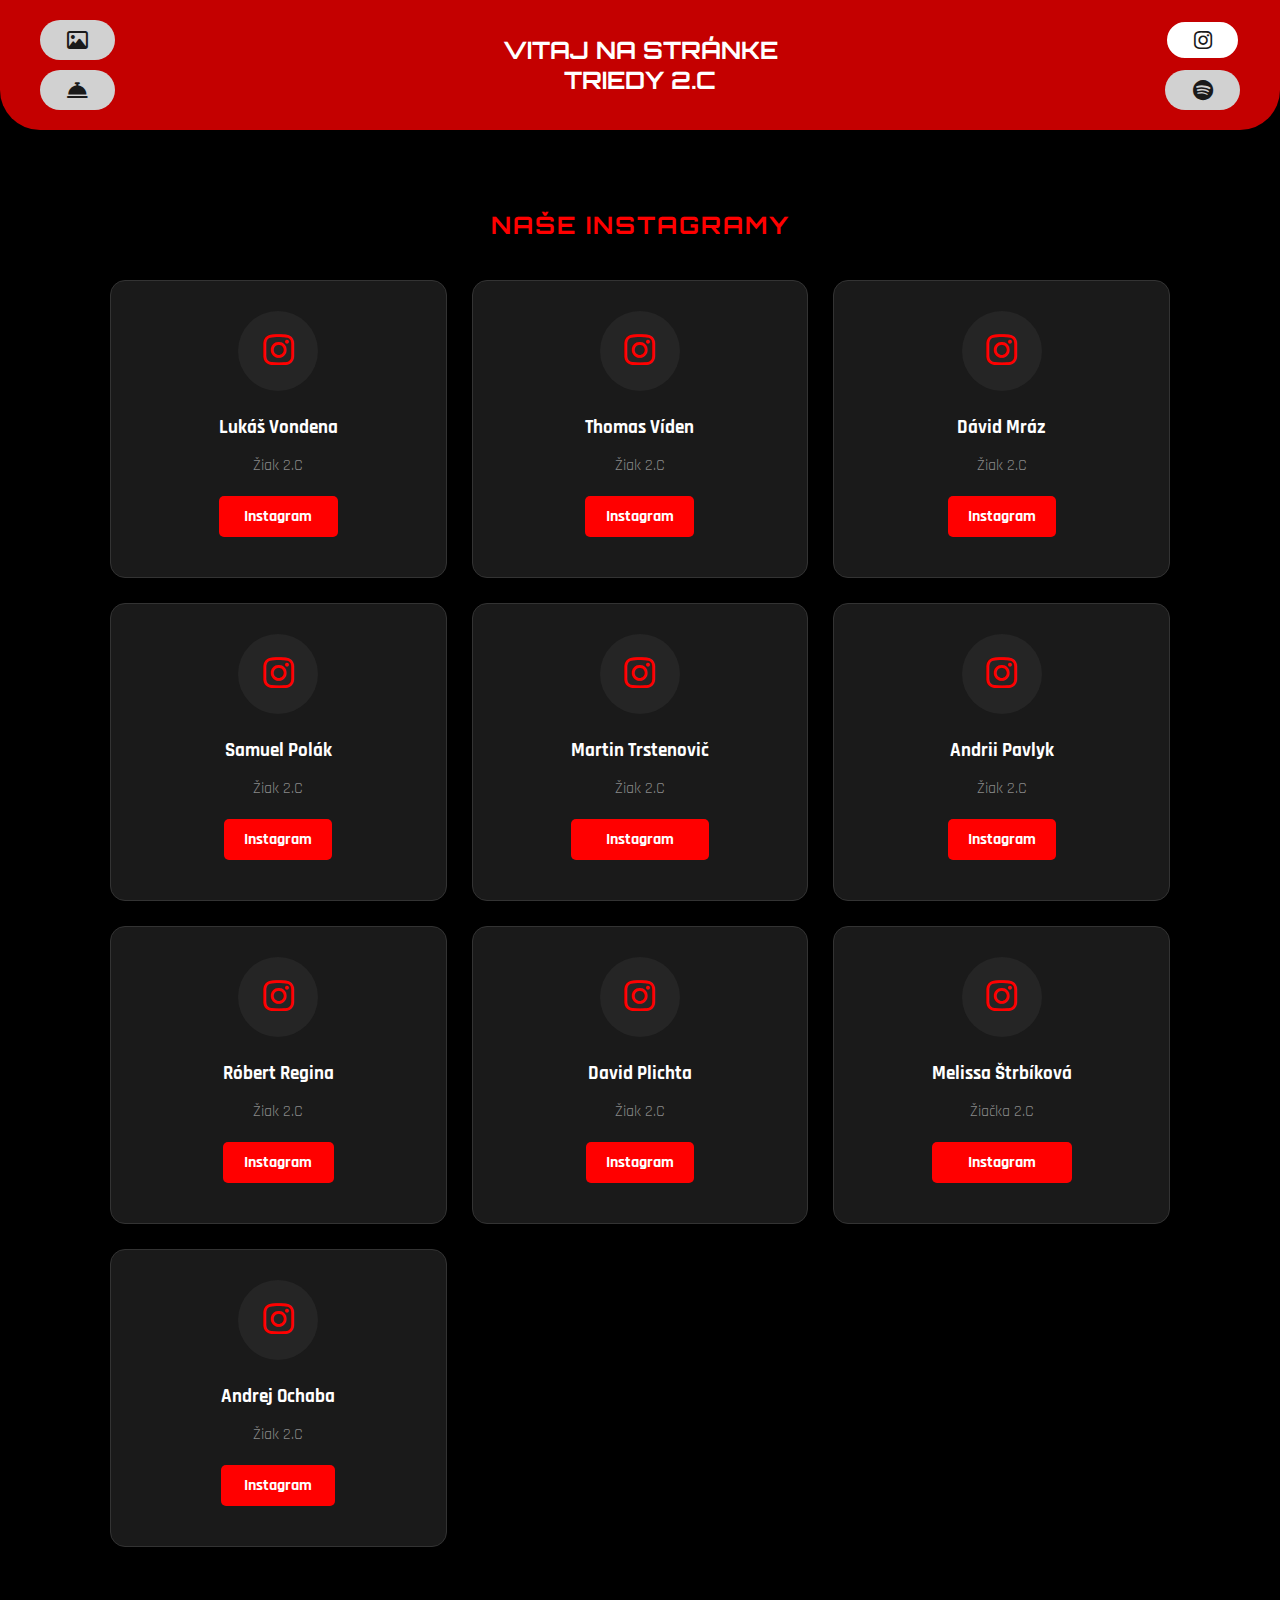
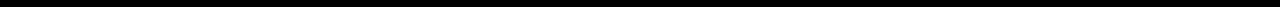
<file: kontakt.html>
<!DOCTYPE html>
<html lang="sk">
<head>
    <meta charset="UTF-8">
    <meta name="viewport" content="width=device-width, initial-scale=1.0">
    <title>2.C - Instagramy</title>
    <link rel="stylesheet" href="style.css">
    <link rel="stylesheet" href="https://cdnjs.cloudflare.com/ajax/libs/font-awesome/6.4.2/css/all.min.css">
    <link href="https://fonts.googleapis.com/css2?family=Orbitron:wght@700&family=Rajdhani:wght@600&display=swap" rel="stylesheet">
</head>
<body>

    <header class="main-header">
        <div class="side-buttons">
            <a href="galeria.html" class="btn-gray"><i class="fa-regular fa-image"></i></a>
            <a href="https://app.strava.cz/jidelnicky?jidelna=9746" target="_blank" class="btn-gray"><i class="fa-solid fa-bell-concierge"></i></a>
        </div>
        <div class="header-text">
            <a href="index.html"><h1>Vitaj na stránke <br> triedy 2.C</h1></a>
        </div>
        <div class="side-buttons">
            <a href="kontakt.html" class="btn-gray active"><i class="fa-brands fa-instagram"></i></a>
            <a href="spotify.html" class="btn-gray" title="Naše Spotify"><i class="fa-brands fa-spotify"></i></a>
        </div>
    </header>

    <div class="contacts-container">
        <h2 class="section-title">Naše Instagramy</h2>

        <div class="contacts-grid">
            <div class="contact-card">
                <div class="contact-icon"><i class="fab fa-instagram"></i></div>
                <div class="contact-info">
                    <h3>Lukáš Vondena</h3>
                    <p>Žiak 2.C</p>
                    <a href="https://www.instagram.com/vondena.lukas" target="_blank" class="contact-btn">Instagram</a>
                </div>
            </div>

            <div class="contact-card">
                <div class="contact-icon"><i class="fab fa-instagram"></i></div>
                <div class="contact-info">
                    <h3>Thomas Víden</h3>
                    <p>Žiak 2.C</p>
                    <a href="https://www.instagram.com/bananvcukolade" target="_blank" class="contact-btn">Instagram</a>
                </div>
            </div>

            <div class="contact-card">
                <div class="contact-icon"><i class="fab fa-instagram"></i></div>
                <div class="contact-info">
                    <h3>Dávid Mráz</h3>
                    <p>Žiak 2.C</p>
                    <a href="https://www.instagram.com/dvd.139.0" target="_blank" class="contact-btn">Instagram</a>
                </div>
            </div>

            <div class="contact-card">
                <div class="contact-icon"><i class="fab fa-instagram"></i></div>
                <div class="contact-info">
                    <h3>Samuel Polák</h3>
                    <p>Žiak 2.C</p>
                    <a href="https://www.instagram.com/fk__samuel" target="_blank" class="contact-btn">Instagram</a>
                </div>
            </div>

            <div class="contact-card">
                <div class="contact-icon"><i class="fab fa-instagram"></i></div>
                <div class="contact-info">
                    <h3>Martin Trstenovič</h3>
                    <p>Žiak 2.C</p>
                    <a href="https://www.instagram.com/trstenovicmartin" target="_blank" class="contact-btn">Instagram</a>
                </div>
            </div>

            <div class="contact-card">
                <div class="contact-icon"><i class="fab fa-instagram"></i></div>
                <div class="contact-info">
                    <h3>Andrii Pavlyk</h3>
                    <p>Žiak 2.C</p>
                    <a href="https://www.instagram.com/leobg463" target="_blank" class="contact-btn">Instagram</a>
                </div>
            </div>

            <div class="contact-card">
                <div class="contact-icon"><i class="fab fa-instagram"></i></div>
                <div class="contact-info">
                    <h3>Róbert Regina</h3>
                    <p>Žiak 2.C</p>
                    <a href="https://www.instagram.com/robikqxx" target="_blank" class="contact-btn">Instagram</a>
                </div>
            </div>

            <div class="contact-card">
                <div class="contact-icon"><i class="fab fa-instagram"></i></div>
                <div class="contact-info">
                    <h3>David Plichta</h3>
                    <p>Žiak 2.C</p>
                    <a href="https://www.instagram.com/david.plichta" target="_blank" class="contact-btn">Instagram</a>
                </div>
            </div>

            <div class="contact-card">
                <div class="contact-icon"><i class="fab fa-instagram"></i></div>
                <div class="contact-info">
                    <h3>Melissa Štrbíková</h3>
                    <p>Žiačka 2.C</p>
                    <a href="https://www.instagram.com/strbikovq_" target="_blank" class="contact-btn">Instagram</a>
                </div>
            </div>

            <div class="contact-card">
                <div class="contact-icon"><i class="fab fa-instagram"></i></div>
                <div class="contact-info">
                    <h3>Andrej Ochaba</h3>
                    <p>Žiak 2.C</p>
                    <a href="https://www.instagram.com/andrej__ochaba" target="_blank" class="contact-btn">Instagram</a>
                </div>
            </div>

        </div>
    </div>

</body>

</html>
</file>
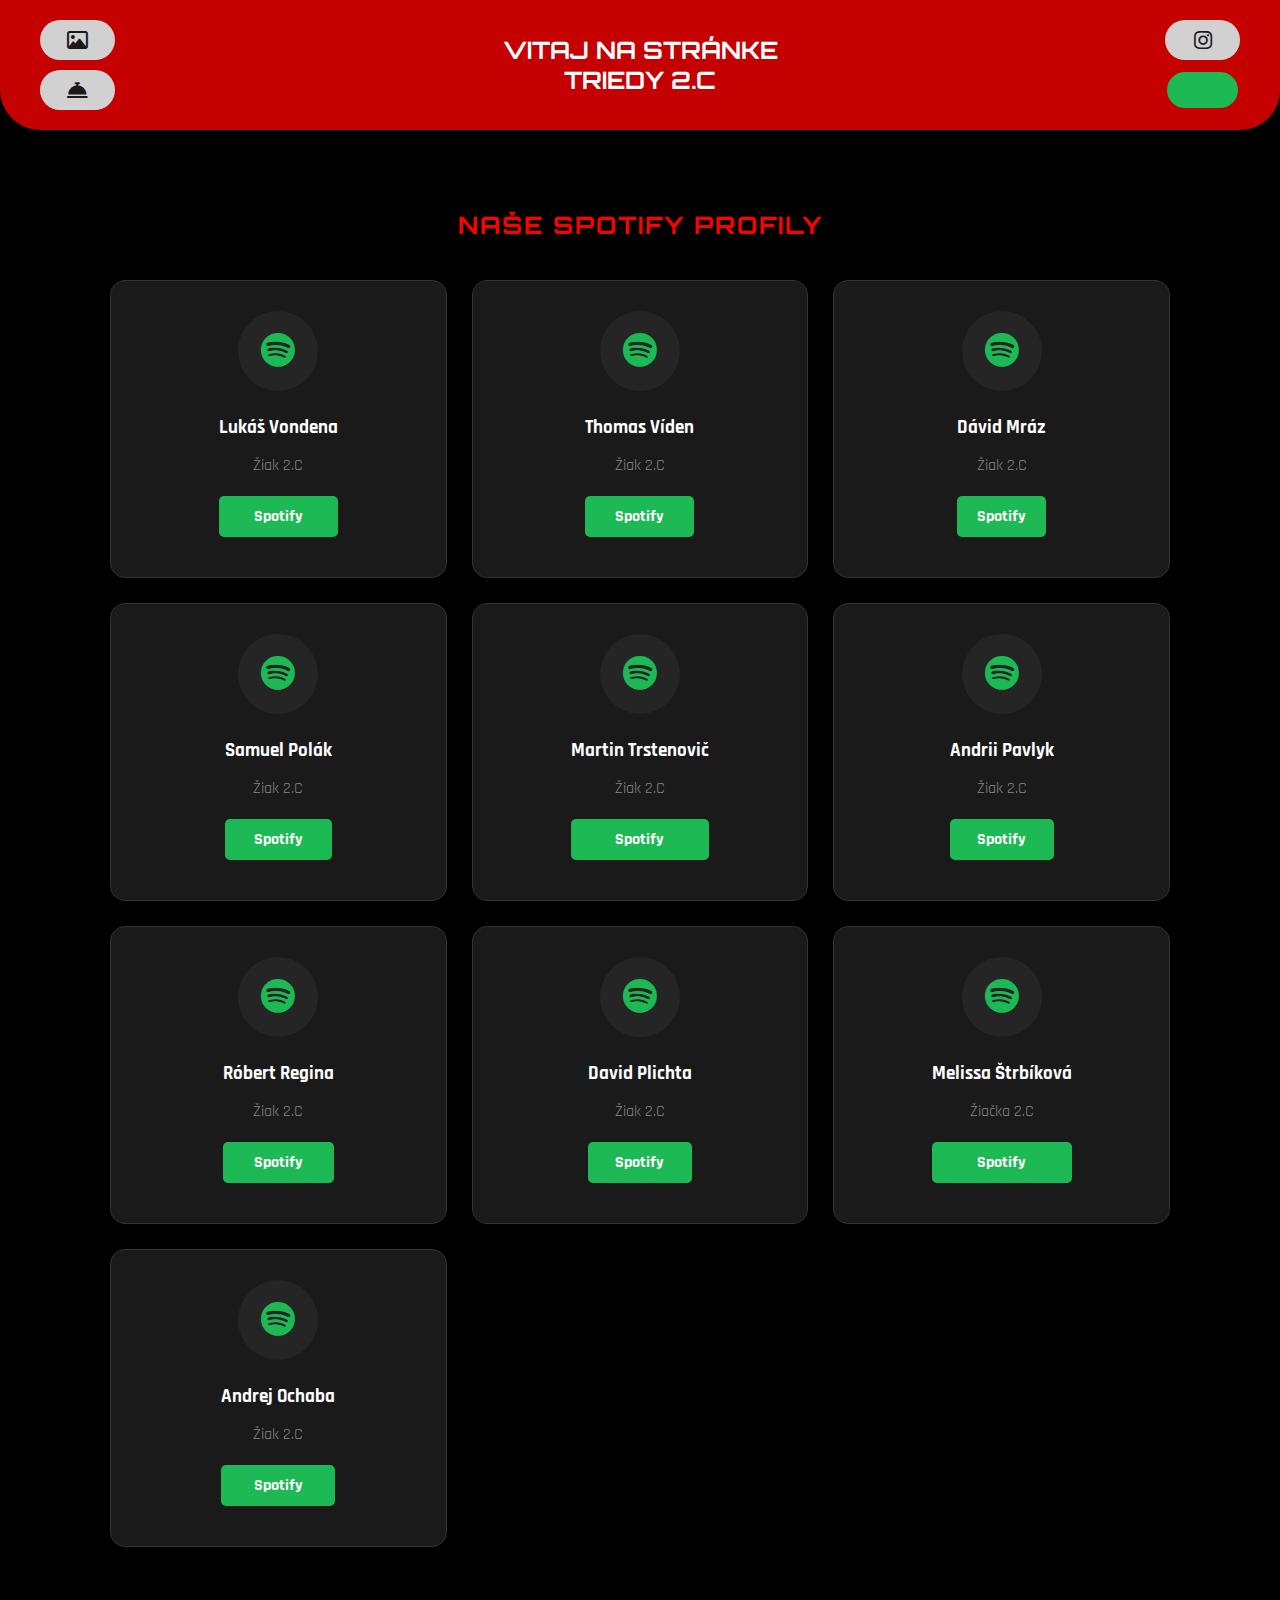
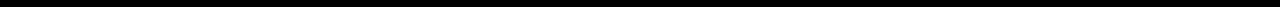
<file: spotify.html>
<!DOCTYPE html>
<html lang="sk">
<head>
    <meta charset="UTF-8">
    <meta name="viewport" content="width=device-width, initial-scale=1.0">
    <title>2.C - Spotify</title>
    <link rel="stylesheet" href="style.css">
    <link rel="stylesheet" href="https://cdnjs.cloudflare.com/ajax/libs/font-awesome/6.4.2/css/all.min.css">
    <link href="https://fonts.googleapis.com/css2?family=Orbitron:wght@700&family=Rajdhani:wght@600&display=swap" rel="stylesheet">
    
    <style>
        /* Špecifické úpravy len pre túto stránku */
        .fa-spotify {
            color: #1DB954; /* Spotify zelená */
        }

        .contact-btn.spotify-theme {
            background-color: #1DB954;
            color: white;
            text-decoration: none;
            padding: 10px 20px;
            border-radius: 5px;
            display: inline-block;
            transition: all 0.3s ease;
        }

        .contact-btn.spotify-theme:hover {
            background-color: #1ed760;
            transform: scale(1.05);
            box-shadow: 0 0 15px rgba(29, 185, 84, 0.4);
        }

        /* Zabezpečí, aby aktívne tlačidlo v menu bolo zelené */
        .btn-gray.active {
            background-color: #1DB954 !important;
            color: white !important;
        }
    </style>
</head>
<body>

    <header class="main-header">
        <div class="side-buttons">
            <a href="galeria.html" class="btn-gray"><i class="fa-regular fa-image"></i></a>
            <a href="https://app.strava.cz/jidelnicky?jidelna=9746" target="_blank" class="btn-gray"><i class="fa-solid fa-bell-concierge"></i></a>
        </div>
        <div class="header-text">
            <a href="index.html"><h1>Vitaj na stránke <br> triedy 2.C</h1></a>
        </div>
        <div class="side-buttons">
            <a href="kontakt.html" class="btn-gray"><i class="fa-brands fa-instagram"></i></a>
            <a href="spotify.html" class="btn-gray active"><i class="fa-brands fa-spotify"></i></a>
        </div>
    </header>

    <div class="contacts-container">
        <h2 class="section-title">Naše Spotify Profily</h2>

        <div class="contacts-grid">
            <div class="contact-card">
                <div class="contact-icon"><i class="fab fa-spotify"></i></div>
                <div class="contact-info">
                    <h3>Lukáš Vondena</h3>
                    <p>Žiak 2.C</p>
                    <a href="https://open.spotify.com/user/31f7l4huichj6wybwel5i6dta5jm?si=mkSUAQiWThiEj_TIXS9chQ" target="_blank" class="contact-btn spotify-theme">Spotify</a>
                </div>
            </div>

            <div class="contact-card">
                <div class="contact-icon"><i class="fab fa-spotify"></i></div>
                <div class="contact-info">
                    <h3>Thomas Víden</h3>
                    <p>Žiak 2.C</p>
                    <a href="https://open.spotify.com/user/lrw6qbmfou0q16irhhkc8h6pd?si=3Wf6X-lmSk2NtBZw0vHqRg" target="_blank" class="contact-btn spotify-theme">Spotify</a>
                </div>
            </div>

            <div class="contact-card">
                <div class="contact-icon"><i class="fab fa-spotify"></i></div>
                <div class="contact-info">
                    <h3>Dávid Mráz</h3>
                    <p>Žiak 2.C</p>
                    <a href="#" target="_blank" class="contact-btn spotify-theme">Spotify</a>
                </div>
            </div>

            <div class="contact-card">
                <div class="contact-icon"><i class="fab fa-spotify"></i></div>
                <div class="contact-info">
                    <h3>Samuel Polák</h3>
                    <p>Žiak 2.C</p>
                    <a href="https://open.spotify.com/user/5roezxw217eth5xpicgy6phud?si=yiDD9G8GRnatAoIAJasR6A" target="_blank" class="contact-btn spotify-theme">Spotify</a>
                </div>
            </div>

            <div class="contact-card">
                <div class="contact-icon"><i class="fab fa-spotify"></i></div>
                <div class="contact-info">
                    <h3>Martin Trstenovič</h3>
                    <p>Žiak 2.C</p>
                    <a href="#" target="_blank" class="contact-btn spotify-theme">Spotify</a>
                </div>
            </div>

            <div class="contact-card">
                <div class="contact-icon"><i class="fab fa-spotify"></i></div>
                <div class="contact-info">
                    <h3>Andrii Pavlyk</h3>
                    <p>Žiak 2.C</p>
                    <a href="https://open.spotify.com/user/31rpdcd7qqcxmlbwh3msrasfdb24?si=72d11ee4dead4c0a" target="_blank" class="contact-btn spotify-theme">Spotify</a>
                </div>
            </div>

            <div class="contact-card">
                <div class="contact-icon"><i class="fab fa-spotify"></i></div>
                <div class="contact-info">
                    <h3>Róbert Regina</h3>
                    <p>Žiak 2.C</p>
                    <a href="#" target="_blank" class="contact-btn spotify-theme">Spotify</a>
                </div>
            </div>

            <div class="contact-card">
                <div class="contact-icon"><i class="fab fa-spotify"></i></div>
                <div class="contact-info">
                    <h3>David Plichta</h3>
                    <p>Žiak 2.C</p>
                    <a href="https://open.spotify.com/user/david.plichta?si=J_eTXheOTj-9IjcCxq9eSw" target="_blank" class="contact-btn spotify-theme">Spotify</a>
                </div>
            </div>

            <div class="contact-card">
                <div class="contact-icon"><i class="fab fa-spotify"></i></div>
                <div class="contact-info">
                    <h3>Melissa Štrbíková</h3>
                    <p>Žiačka 2.C</p>
                    <a href="#" target="_blank" class="contact-btn spotify-theme">Spotify</a>
                </div>
            </div>

            <div class="contact-card">
                <div class="contact-icon"><i class="fab fa-spotify"></i></div>
                <div class="contact-info">
                    <h3>Andrej Ochaba</h3>
                    <p>Žiak 2.C</p>
                    <a href="#" target="_blank" class="contact-btn spotify-theme">Spotify</a>
                </div>
            </div>

        </div>
    </div>

</body>
</html>
</file>
<file: style.css>
/* --- ZÁKLAD --- */
* { box-sizing: border-box; }
body { 
    margin: 0; padding: 0;
    background-color: #000;
    font-family: 'Rajdhani', sans-serif;
    color: white;
}

/* --- HEADER (Horné menu) --- */
.main-header {
    background-color: #c40000;
    display: flex;
    justify-content: space-between;
    align-items: center;
    padding: 20px 40px;
    border-bottom-left-radius: 40px;
    border-bottom-right-radius: 40px;
}
.header-text a { text-decoration: none; color: white; }
.header-text h1 {
    text-align: center; text-transform: uppercase;
    font-family: 'Orbitron', sans-serif; font-size: 1.5rem; margin: 0;
}
.side-buttons { display: flex; flex-direction: column; gap: 10px; }
.btn-gray {
    background-color: #d1d1d1; color: #1a1a1a;
    width: 75px; height: 40px;
    display: flex; align-items: center; justify-content: center;
    border-radius: 50px; text-decoration: none; font-size: 1.3rem; transition: 0.3s;
}
.btn-gray:hover { background-color: #fff; transform: scale(1.05); }
.active { background-color: #fff; border: 2px solid #c40000; }

/* --- HLAVNÁ STRÁNKA (index.html) --- */
.content-area { display: flex; justify-content: center; padding: 40px 20px; }
.hero-container { width: 100%; max-width: 500px; text-align: center; }
.main-logo { width: 100%; height: auto; border-radius: 15px; filter: drop-shadow(0 0 15px rgba(196, 0, 0, 0.4)); }

/* --- KONTAKTY (Tvoj upravený kód) --- */
.contacts-container {
    max-width: 1100px; margin: 40px auto; padding: 20px; text-align: center;
}
.section-title {
    color: #ff0000; text-transform: uppercase;
    font-family: 'Orbitron', sans-serif; letter-spacing: 2px; margin-bottom: 40px;
}
.contacts-grid {
    display: grid;
    grid-template-columns: repeat(auto-fit, minmax(280px, 1fr));
    grid-gap: 25px;
}
.contact-card {
    background: #1a1a1a; border: 1px solid #333;
    border-radius: 15px; padding: 30px;
    transition: all 0.3s ease;
    display: flex; flex-direction: column; align-items: center;
}
.contact-card:hover {
    transform: translateY(-5px); border-color: #ff0000;
    box-shadow: 0 10px 20px rgba(255, 0, 0, 0.1);
}
.contact-icon {
    font-size: 35px; margin-bottom: 15px;
    background: #252525; width: 80px; height: 80px;
    display: flex; align-items: center; justify-content: center;
    border-radius: 50%; color: #ff0000;
}
.contact-info h3 { margin: 10px 0 5px 0; color: #fff; }
.contact-info p { color: #888; margin-bottom: 20px; }
.contact-btn {
    display: block; width: 100%; padding: 10px 20px;
    background-color: #ff0000; color: white;
    text-decoration: none; border-radius: 5px;
    font-weight: bold; transition: 0.3s; margin-bottom: 10px;
}
.contact-btn:hover { background-color: #cc0000; }
.insta-style { background-color: #333; } /* Tlačidlo pre Instagram inou farbou */
.insta-style:hover { background-color: #555; }

/* --- GALÉRIA --- */
.gallery-container { max-width: 1200px; margin: 40px auto; padding: 0 20px; }
.gallery-title { color: #ff0000; text-align: center; text-transform: uppercase; font-family: 'Orbitron', sans-serif; margin-bottom: 30px; }
.photo-grid { display: grid; grid-template-columns: repeat(auto-fill, minmax(280px, 1fr)); grid-gap: 15px; }
.photo-item { position: relative; width: 100%; aspect-ratio: 1/1; overflow: hidden; border-radius: 8px; border: 2px solid #333; }
.photo-item img { width: 100%; height: 100%; object-fit: cover; transition: 0.5s; }
.photo-item:hover img { transform: scale(1.1); }
.overlay { position: absolute; inset: 0; background: rgba(196, 0, 0, 0.7); display: flex; align-items: center; justify-content: center; opacity: 0; transition: 0.3s; }
.photo-item:hover .overlay { opacity: 1; }

/* --- MOBIL --- */
@media (max-width: 600px) {
    .main-header { flex-direction: column; gap: 15px; }
    .side-buttons { flex-direction: row; }
}

.content-area {
    display: flex;
    justify-content: center;
    align-items: center;
    padding: 80px 20px;
    min-height: 80vh;
    background: radial-gradient(circle at center, rgba(196,0,0,0.2) 0%, #000 70%);
    position: relative;
}

.content-area::before {
    content: "";
    position: absolute;
    width: 500px;
    height: 500px;
    background: radial-gradient(circle, rgba(255,0,0,0.3) 0%, transparent 70%);
    z-index: 0;
    filter: blur(60px);
}

.hero-container {
    max-width: 650px;
    width: 100%;
    position: relative;
    z-index: 1;
}

/* Silnejší glow efekt */
.main-logo {
    width: 100%;
    height: auto;
    display: block;
    border-radius: 20px;
    transition: 0.4s ease;
    filter: drop-shadow(0 0 20px rgba(255, 0, 0, 0.5));
}

.main-logo:hover {
    transform: scale(1.03);
    filter: drop-shadow(0 0 35px rgba(255, 0, 0, 0.8));
}
</file>
